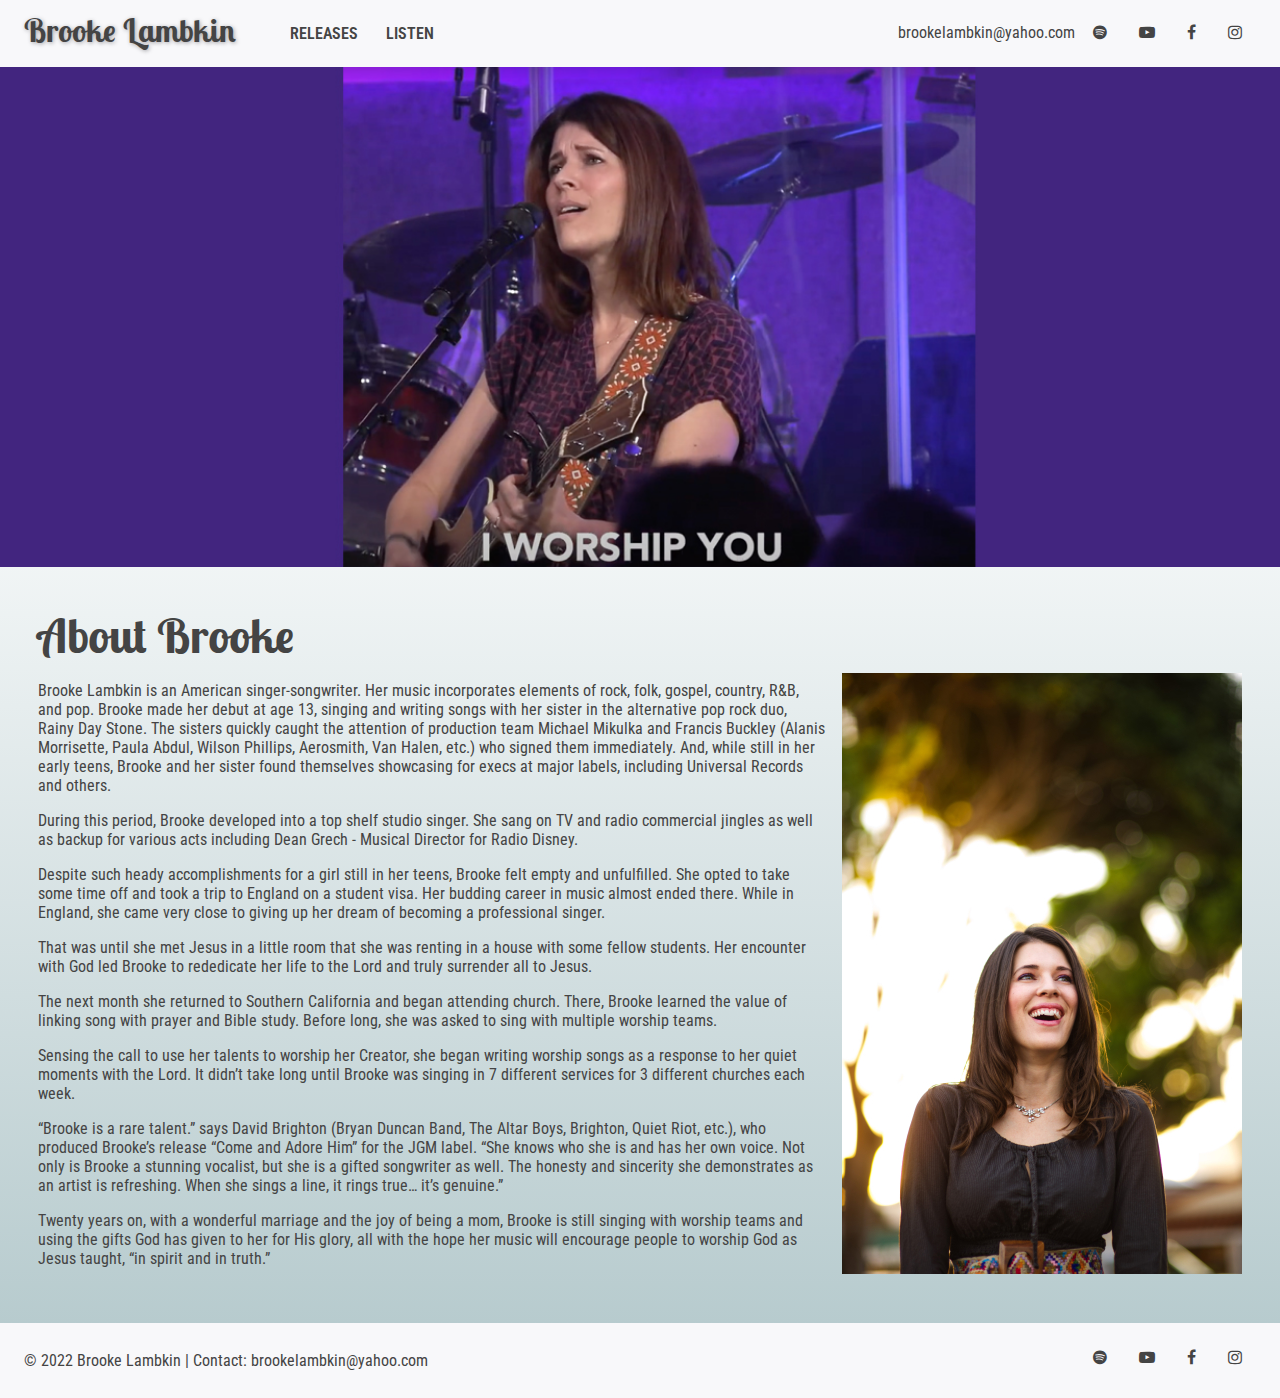
<file: index.html>
<!DOCTYPE html>
<html lang="en-US">
  <head>
    <meta charset="UTF-8" />
    <meta name="viewport" content="width=device-width, initial-scale=1">
    <title>Brooke Lambkin</title>
    <link rel="stylesheet" href="style.css">
    <link rel="stylesheet" href="https://cdnjs.cloudflare.com/ajax/libs/font-awesome/4.7.0/css/font-awesome.min.css">
    <link rel="icon" type="image/x-icon" href="favicon.ico">
    <link rel="preconnect" href="https://fonts.googleapis.com">
    <link rel="preconnect" href="https://fonts.gstatic.com" crossorigin>
    <link href="https://fonts.googleapis.com/css2?family=Lobster+Two:wght@400;700&family=Roboto+Condensed:wght@400;700&display=swap" rel="stylesheet">
  </head>

  <body>
    <nav>

      <div class="left-nav">
        <a href="index.html"><h2 class="site-name">Brooke Lambkin</h2></a>
        <ul class="top-menu">
          <li><a href="releases.html">Releases</a></li>
          <li><a href="listen.html">Listen</a></li>
        </ul>
      </div>

      <div class="social-media">
        <p class="email">brookelambkin@yahoo.com</p>
        <a href="https://open.spotify.com/artist/2yw5gy86WnQUyanzlEcw4z" target="_blank"><i class="fa fa-spotify"></i></a>
        <a href="https://www.youtube.com/user/136Psalm" target="_blank"><i class="fa fa-youtube-play"></i></a>
        <a href="https://www.facebook.com/4brookelambkin/" target="_blank"><i class="fa fa-facebook"></i></a>
        <a href="https://www.instagram.com/brookelambkin/" target="_blank"><i class="fa fa-instagram"></i></a>
      </div>

    </nav>

    <div class="hero-image">

    </div>

    <main class="main-home">
      <h1 class="about-title">About Brooke</h1>

      <div class="bio-columns">
        <div class="bio-col-left">
          <p>Brooke Lambkin is an American singer-songwriter. Her music incorporates elements of rock, folk, gospel, country, R&B, and pop. Brooke made her debut at age 13, singing and writing songs with her sister in the alternative pop rock duo, Rainy Day Stone. The sisters quickly caught the attention of production team Michael Mikulka and Francis Buckley (Alanis Morrisette, Paula Abdul, Wilson Phillips, Aerosmith, Van Halen, etc.) who signed them immediately. And, while still in her early teens, Brooke and her sister found themselves showcasing for execs at major labels, including Universal Records and others.
          </p>
          <p>
            During this period, Brooke developed into a top shelf studio singer. She sang on TV and radio commercial jingles as well as backup for various acts including Dean Grech - Musical Director for Radio Disney.
          </p>
          <p>
            Despite such heady accomplishments for a girl still in her teens, Brooke felt empty and unfulfilled. She opted to take some time off and took a trip to England on a student visa.  Her budding career in music almost ended there. While in England, she came very close to giving up her dream of becoming a professional singer.
          </p>
          <p>
            That was until she met Jesus in a little room that she was renting in a house with some fellow students. Her encounter with God led Brooke to rededicate her life to the Lord and truly surrender all to Jesus.
          </p>
          <p>
            The next month she returned to Southern California and began attending church. There, Brooke learned the value of linking song with prayer and Bible study. Before long, she was asked to sing with multiple worship teams.
          </p>
          <p>
            Sensing the call to use her talents to worship her Creator, she began writing worship songs as a response to her quiet moments with the Lord. It didn’t take long until Brooke was singing in 7 different services for 3 different churches each week.
          </p>
          <p>
            “Brooke is a rare talent.” says David Brighton (Bryan Duncan Band, The Altar Boys, Brighton, Quiet Riot, etc.), who produced Brooke’s release “Come and Adore Him” for the JGM label. “She knows who she is and has her own voice. Not only is Brooke a stunning vocalist, but she is a gifted songwriter as well. The honesty and sincerity she demonstrates as an artist is refreshing. When she sings a line, it rings true… it’s genuine.”
          </p>
          <p>
            Twenty years on, with a wonderful marriage and the joy of being a mom, Brooke is still singing with worship teams and using the gifts God has given to her for His glory, all with the hope her music will encourage people to worship God as Jesus taught, “in spirit and in truth.”
          </p>
        </div>

        <div class="bio-col-right">
          <img class="brooke-bio-img" src="brooke-bio.jpg" alt="photo of Brooke with trees behind her">
        </div>

      </div>

    </main>

    <footer>
      <div class="footer-column-left">
        <p>© 2022 Brooke Lambkin | Contact: brookelambkin@yahoo.com</p>
      </div>
      <div class="footer-column-right">
        <div class="social-media">
          <a href="https://open.spotify.com/artist/2yw5gy86WnQUyanzlEcw4z" target="_blank"><i class="fa fa-spotify"></i></a>
          <a href="https://www.youtube.com/user/136Psalm" target="_blank"><i class="fa fa-youtube-play"></i></a>
          <a href="https://www.facebook.com/4brookelambkin/" target="_blank"><i class="fa fa-facebook"></i></a>
          <a href="https://www.instagram.com/brookelambkin/" target="_blank"><i class="fa fa-instagram"></i></a>
        </div>
      </div>
    </footer>

  </body>
</html>
</file>
<file: style.css>
body {
  margin: 0;
  font-family: 'Roboto Condensed', sans-serif;
  color: #444;
}

h1, h2, h3 {
  font-family: 'Lobster Two', cursive;
  font-size: 3rem;
  }

nav {
  display: flex;
  justify-content: space-between;
  padding: 10px 24px;
  background-color: #f8f8fa;
  box-shadow: 1px 1px 10px #888888;
}

.site-name {
  display: inline;
  float: left;
  margin: 0;
  padding: 0;
  font-family: 'Lobster Two', cursive;
  font-size: 2rem;
  text-shadow: 1px 1px 4px #a3a3a7;
}

.top-menu {
  float: left;
  margin: 0;
}

.top-menu li {
  font-weight: 600;
  text-transform: uppercase;
}

li {
  float: left;
  list-style: none;
}

a {
  text-decoration: none;
  color: #444;
}

.top-menu li {
  padding: 14px;
}

.social-media i {
  padding: 14px;
  font-size: medium;
}

.email {
  display: inline;
}

/* Home Page styles */

.hero-image {
  background-image: url("header-image-2.jpg");
  background-color: purple;
  height: 500px;
  background-position: bottom;
  background-repeat: no-repeat;
  background-size: cover;
}

main {
  background-image: linear-gradient(rgb(183,203,206, .2), rgb(183,203,206, 1));
}

.main-home {
  padding: 3%;
}

.about-title {
  margin: 0;
}

.bio-columns {
  display: flex;
  flex-direction: row;
  justify-content: space-around;
}

.brooke-bio-img {
  padding-left: 1em;
  padding-top: 0.5em;
}

footer {
  background-color: #f8f8fa;
  display: flex;
  justify-content: space-between;
  padding: 12px 24px;
}

/* Releases styles */

main.release {
  padding: 0;
}

.release-title {
  text-align: center;
}

.release-wrapper {
  display: flex;
  justify-content: center;
}

.release-content {
  max-width: 800px;
  background-color: #fff;
  padding: 0 2%;
  margin-top: 5px;
  margin-bottom: 5px;
}

.release-gallery img {
  padding: 0 12px;
}

.gallery-col-1 p,
.gallery-col-2 p {
  text-align: center;
  margin-top: 5px;
  font-weight: 700;
}

/* Listen styles */


.listen-content {
  max-width: 800px;
  background-color: #fff;
  padding: 0 2%;
  margin-top: 5px;
  margin-bottom: 5px;
}

.listen-wrapper {
  display: flex;
  justify-content: center;
}

.listen-content h1 {
  text-align: center;
}

.spotify-listen, .youtube-listen {
  box-shadow: inset 0 -2px 9px 0 rgb(0 0 0 / 6%);
  padding: 1.5rem;
}

.music-service-list__img {
  max-width: 125px;
}

.music-service-wrapper {
  display: flex;
  justify-content: space-between;
}

.music-services-btn {
  border: solid 1px #e1e1e1;
  border-radius: 0.4rem;
  background-color: transparent;
  transition-property: background-color;
  transition-duration: 0.25s;
  transition-delay: 0s;
}

.music-btn-label {
  padding: 0 0.4rem;
  font-family: 'Roboto Condensed', sans-serif;
  letter-spacing: 0.04rem;
  color: #444;
  transition-property: color;
  transition-duration: 0s;
  transition-duration: 0s;
}

.music-services-btn:hover {
  background-color: #170E04;
}

.music-btn-label:hover {
  color: #fff;
}

/* Contact styles */
form {
  display: flex;
  justify-content: center;
  line-height: 28px;
  flex: 1;
}

fieldset {
  width: 40%;
  background-color: #fff;
  box-shadow: inset 0px -2px 15px 1px rgb(0 0 0 / 20%);
  margin-bottom: 10px;
  margin-top: 10px;
}

.form-content {
  text-align: center;
}

.submit-btn {
  font-family: 'Roboto Condensed', sans-serif;
  color: #444;
  font-size: inherit;
}

.main-contact {
  display: flex;
  flex-direction: column;
}

html, body, .main-contact, .contact-wrapper {
  height: 100%;
}

.extra-row {
  display: flex;
  flex: 2;
}

/* Media queries*/

@media (max-width: 800px) {
  .bio-columns {
    flex-direction: column-reverse;
  }
  nav .social-media {
    visibility: hidden;
  }
  .left-nav {
    display: flex;
  }
  footer {
    flex-direction: column-reverse;
    align-items: center;
  }
  footer .social-media i {
    font-size: large;
  }
  .brooke-bio-img {
    max-width: 90%;
  }
}

@media (min-width: 800px) {
  .release-gallery {
    display: grid;
    grid-template-columns: 50% 50%;
  }
}
</file>
